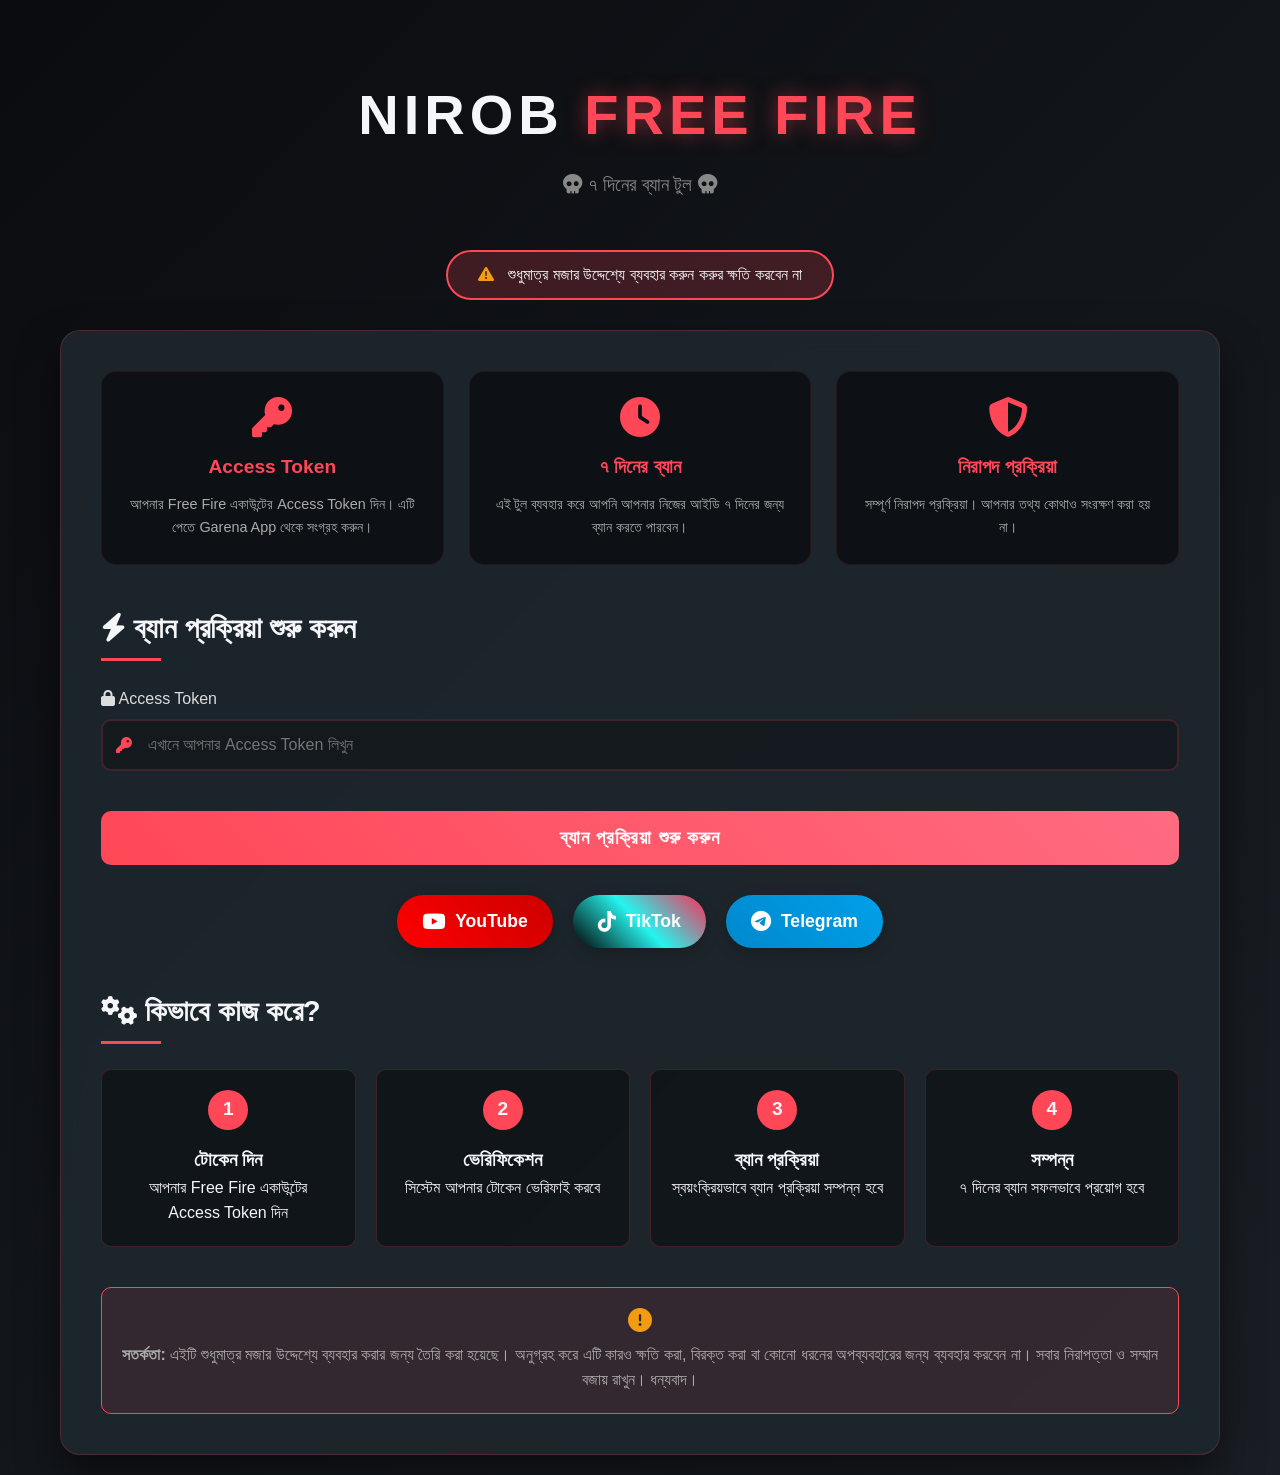
<file: templates/index.html>
<!DOCTYPE html>
<html lang="bn">
<head>
    <meta charset="UTF-8">
    <meta name="viewport" content="width=device-width, initial-scale=1.0">
    <title>NIROB FREE FIRE ID BAN - ৭ দিনের ব্যান টুল</title>
    <link rel="stylesheet" href="/static/style.css">
    <link rel="stylesheet" href="https://cdnjs.cloudflare.com/ajax/libs/font-awesome/6.4.0/css/all.min.css">
</head>
<body>
    <div class="container">
        <header>
            <div class="logo">
                NIROB <span>FREE FIRE</span>
            </div>
            <div class="tagline">
                <i class="fas fa-skull"></i> ৭ দিনের ব্যান টুল <i class="fas fa-skull"></i>
            </div>
            <div class="warning-badge">
                <i class="fas fa-exclamation-triangle"></i>
                শুধুমাত্র মজার উদ্দেশ্যে ব্যবহার করুন করুর ক্ষতি করবেন না
            </div>
        </header>

        <div class="main-content">
            <!-- Info Cards -->
            <div class="info-cards">
                <div class="card">
                    <i class="fas fa-key"></i>
                    <h3>Access Token</h3>
                    <p>আপনার Free Fire একাউন্টের Access Token দিন। এটি পেতে Garena App থেকে সংগ্রহ করুন।</p>
                </div>
                <div class="card">
                    <i class="fas fa-clock"></i>
                    <h3>৭ দিনের ব্যান</h3>
                    <p>এই টুল ব্যবহার করে আপনি আপনার নিজের আইডি ৭ দিনের জন্য ব্যান করতে পারবেন।</p>
                </div>
                <div class="card">
                    <i class="fas fa-shield-alt"></i>
                    <h3>নিরাপদ প্রক্রিয়া</h3>
                    <p>সম্পূর্ণ নিরাপদ প্রক্রিয়া। আপনার তথ্য কোথাও সংরক্ষণ করা হয় না।</p>
                </div>
            </div>

            <!-- Main Form -->
            <div class="form-section">
                <h2 class="form-title">
                    <i class="fas fa-bolt"></i> ব্যান প্রক্রিয়া শুরু করুন
                </h2>
                
                <form id="banForm">
                    <div class="input-group">
                        <label for="accessToken">
                            <i class="fas fa-lock"></i> Access Token
                        </label>
                        <div class="input-wrapper">
                            <i class="fas fa-key"></i>
                            <input 
                                type="password" 
                                id="accessToken" 
                                name="accessToken" 
                                placeholder="এখানে আপনার Access Token লিখুন"
                                required
                            >
                        </div>
                    </div>

                    <button type="submit" class="submit-btn" id="submitBtn">
                        <span id="btnText">ব্যান প্রক্রিয়া শুরু করুন</span>
                        <span id="btnSpinner" style="display: none;">
                            <i class="fas fa-spinner fa-spin"></i>
                        </span>
                    </button>
                </form>
            </div>

            <!-- Social Media Buttons -->
            <div class="social-buttons">
                <a href="https://youtube.com/@mdnirobhussain" target="_blank" class="social-btn youtube">
                    <i class="fab fa-youtube"></i> YouTube
                </a>
                <a href="https://tiktok.com/@nirob_353n" target="_blank" class="social-btn tiktok">
                    <i class="fab fa-tiktok"></i> TikTok
                </a>
                <a href="https://t.me/NIROB_353" target="_blank" class="social-btn telegram">
                    <i class="fab fa-telegram"></i> Telegram
                </a>
            </div>

            <!-- Result Area -->
            <div id="resultArea" style="display: none;"></div>

            <!-- Steps Section -->
            <div class="steps-section">
                <h2 class="form-title">
                    <i class="fas fa-cogs"></i> কিভাবে কাজ করে?
                </h2>
                
                <div class="steps-grid">
                    <div class="step-item">
                        <div class="step-number">1</div>
                        <h3>টোকেন দিন</h3>
                        <p>আপনার Free Fire একাউন্টের Access Token দিন</p>
                    </div>
                    <div class="step-item">
                        <div class="step-number">2</div>
                        <h3>ভেরিফিকেশন</h3>
                        <p>সিস্টেম আপনার টোকেন ভেরিফাই করবে</p>
                    </div>
                    <div class="step-item">
                        <div class="step-number">3</div>
                        <h3>ব্যান প্রক্রিয়া</h3>
                        <p>স্বয়ংক্রিয়ভাবে ব্যান প্রক্রিয়া সম্পন্ন হবে</p>
                    </div>
                    <div class="step-item">
                        <div class="step-number">4</div>
                        <h3>সম্পন্ন</h3>
                        <p>৭ দিনের ব্যান সফলভাবে প্রয়োগ হবে</p>
                    </div>
                </div>
            </div>

            <!-- Disclaimer -->
            <div class="disclaimer">
                <i class="fas fa-exclamation-circle"></i>
                <p>
                    <strong>সতর্কতা:</strong> এইটি শুধুমাত্র মজার উদ্দেশ্যে ব্যবহার করার জন্য তৈরি করা হয়েছে। 
অনুগ্রহ করে এটি কারও ক্ষতি করা, বিরক্ত করা বা কোনো ধরনের অপব্যবহারের জন্য ব্যবহার করবেন না। 

সবার নিরাপত্তা ও সম্মান বজায় রাখুন।
ধন্যবাদ।
                </p>
            </div>
        </div>
    </div>

    <style>
        .social-buttons {
            display: flex;
            justify-content: center;
            gap: 20px;
            margin: 30px 0;
            flex-wrap: wrap;
        }
        
        .social-btn {
            display: inline-flex;
            align-items: center;
            gap: 10px;
            padding: 12px 25px;
            border-radius: 50px;
            text-decoration: none;
            font-weight: 600;
            font-size: 1.1rem;
            transition: all 0.3s ease;
            color: white;
            box-shadow: 0 5px 15px rgba(0,0,0,0.2);
        }
        
        .social-btn i {
            font-size: 1.3rem;
        }
        
        .social-btn.youtube {
            background: linear-gradient(45deg, #FF0000, #CC0000);
        }
        
        .social-btn.tiktok {
            background: linear-gradient(45deg, #000000, #25F4EE, #FE2C55);
        }
        
        .social-btn.telegram {
            background: linear-gradient(45deg, #0088cc, #00a0e9);
        }
        
        .social-btn:hover {
            transform: translateY(-5px);
            box-shadow: 0 8px 20px rgba(0,0,0,0.3);
        }
        
        .social-btn.youtube:hover {
            background: linear-gradient(45deg, #CC0000, #FF0000);
        }
        
        .social-btn.tiktok:hover {
            background: linear-gradient(45deg, #25F4EE, #FE2C55, #000000);
        }
        
        .social-btn.telegram:hover {
            background: linear-gradient(45deg, #00a0e9, #0088cc);
        }
    </style>

    <script>
        document.getElementById('banForm').addEventListener('submit', async function(e) {
            e.preventDefault();
            
            const token = document.getElementById('accessToken').value.trim();
            if (!token) {
                showResult('error', 'এক্সেস টোকেন দিন', 'দয়া করে আপনার Access Token লিখুন');
                return;
            }

            // Show loading
            setLoading(true);
            
            try {
                const response = await fetch('/api/ban', {
                    method: 'POST',
                    headers: {
                        'Content-Type': 'application/json',
                    },
                    body: JSON.stringify({ accessToken: token })
                });
                
                const data = await response.json();
                
                if (data.success) {
                    let details = data.data || {};
                    let resultHTML = `
                        <div class="result-section success">
                            <div class="result-header">
                                <i class="fas fa-check-circle"></i>
                                <span class="result-title">✅ ব্যান সফল হয়েছে!</span>
                            </div>
                            <div class="result-content">
                                <p><strong>Account ID:</strong> ${details.account_id || 'N/A'}</p>
                                <p><strong>Open ID:</strong> ${details.open_id || 'N/A'}</p>
                                <p><strong>Platform:</strong> ${details.platform || 'N/A'}</p>
                                <p><strong>Server IP:</strong> ${details.server_ip || 'N/A'}</p>
                                <p><strong>Server Port:</strong> ${details.server_port || 'N/A'}</p>
                                <p><strong>JWT Preview:</strong> ${details.jwt_preview || 'N/A'}</p>
                                <p><strong>Message:</strong> ${details.message || data.message || 'ব্যান সফল হয়েছে'}</p>
                            </div>
                        </div>
                    `;
                    showResult('success', resultHTML);
                } else {
                    showResult('error', 'ব্যান প্রক্রিয়া ব্যর্থ হয়েছে', data.error || 'অজানা ত্রুটি');
                }
            } catch (error) {
                showResult('error', 'সংযোগ ত্রুটি', error.message);
            } finally {
                setLoading(false);
            }
        });

        function setLoading(isLoading) {
            const btn = document.getElementById('submitBtn');
            const btnText = document.getElementById('btnText');
            const btnSpinner = document.getElementById('btnSpinner');
            
            if (isLoading) {
                btn.disabled = true;
                btnText.style.opacity = '0.7';
                btnSpinner.style.display = 'inline';
            } else {
                btn.disabled = false;
                btnText.style.opacity = '1';
                btnSpinner.style.display = 'none';
            }
        }

        function showResult(type, title, message = '') {
            const resultArea = document.getElementById('resultArea');
            
            if (type === 'error') {
                resultArea.innerHTML = `
                    <div class="result-section error">
                        <div class="result-header">
                            <i class="fas fa-times-circle"></i>
                            <span class="result-title">❌ ${title}</span>
                        </div>
                        <div class="result-content">
                            ${message}
                        </div>
                    </div>
                `;
            } else if (type === 'success') {
                resultArea.innerHTML = title;
            }
            
            resultArea.style.display = 'block';
            resultArea.scrollIntoView({ behavior: 'smooth' });
        }
    </script>
</body>
</html>
</file>
<file: static/style.css>
:root {
    --primary: #ff4757;
    --secondary: #1e272e;
    --dark: #0a0c0f;
    --light: #f5f6fa;
    --success: #00b894;
    --danger: #d63031;
    --warning: #f39c12;
}

* {
    margin: 0;
    padding: 0;
    box-sizing: border-box;
}

body {
    font-family: 'Segoe UI', Tahoma, Geneva, Verdana, sans-serif;
    background: linear-gradient(135deg, #0a0c0f 0%, #1a1e24 100%);
    min-height: 100vh;
    color: var(--light);
    line-height: 1.6;
}

.container {
    max-width: 1200px;
    margin: 0 auto;
    padding: 20px;
}

/* Header Styles */
header {
    text-align: center;
    padding: 50px 0 30px;
}

.logo {
    font-size: 3.5rem;
    font-weight: 900;
    text-transform: uppercase;
    letter-spacing: 5px;
    margin-bottom: 10px;
    animation: fadeInDown 1s ease;
}

.logo span {
    color: var(--primary);
    text-shadow: 0 0 20px rgba(255, 71, 87, 0.5);
}

.tagline {
    font-size: 1.2rem;
    color: #888;
    margin-bottom: 30px;
    animation: fadeInUp 1s ease;
}

.warning-badge {
    display: inline-block;
    background: rgba(255, 71, 87, 0.2);
    border: 2px solid var(--primary);
    border-radius: 50px;
    padding: 10px 30px;
    margin-top: 20px;
    animation: pulse 2s infinite;
}

.warning-badge i {
    margin-right: 10px;
    color: var(--warning);
}

/* Main Content */
.main-content {
    background: rgba(30, 39, 46, 0.9);
    backdrop-filter: blur(10px);
    border-radius: 20px;
    padding: 40px;
    box-shadow: 0 20px 40px rgba(0, 0, 0, 0.5);
    border: 1px solid rgba(255, 71, 87, 0.2);
    animation: slideUp 0.8s ease;
}

/* Info Cards */
.info-cards {
    display: grid;
    grid-template-columns: repeat(auto-fit, minmax(250px, 1fr));
    gap: 25px;
    margin-bottom: 40px;
}

.card {
    background: rgba(10, 12, 15, 0.8);
    border-radius: 15px;
    padding: 25px;
    text-align: center;
    border: 1px solid rgba(255, 71, 87, 0.1);
    transition: transform 0.3s ease;
}

.card:hover {
    transform: translateY(-5px);
    border-color: var(--primary);
}

.card i {
    font-size: 2.5rem;
    color: var(--primary);
    margin-bottom: 15px;
}

.card h3 {
    font-size: 1.2rem;
    margin-bottom: 10px;
    color: var(--primary);
}

.card p {
    color: #aaa;
    font-size: 0.9rem;
}

/* Form Section */
.form-section {
    margin-bottom: 30px;
}

.form-title {
    font-size: 1.8rem;
    margin-bottom: 25px;
    position: relative;
    padding-bottom: 10px;
}

.form-title:after {
    content: '';
    position: absolute;
    bottom: 0;
    left: 0;
    width: 60px;
    height: 3px;
    background: var(--primary);
}

.input-group {
    margin-bottom: 20px;
}

label {
    display: block;
    margin-bottom: 8px;
    font-weight: 500;
    color: #ddd;
}

.input-wrapper {
    position: relative;
    display: flex;
    align-items: center;
}

.input-wrapper i {
    position: absolute;
    left: 15px;
    color: var(--primary);
}

input[type="password"] {
    width: 100%;
    padding: 15px 20px 15px 45px;
    background: rgba(0, 0, 0, 0.3);
    border: 2px solid rgba(255, 71, 87, 0.2);
    border-radius: 10px;
    color: var(--light);
    font-size: 1rem;
    transition: all 0.3s ease;
}

input[type="password"]:focus {
    outline: none;
    border-color: var(--primary);
    box-shadow: 0 0 15px rgba(255, 71, 87, 0.3);
}

.submit-btn {
    width: 100%;
    padding: 16px;
    background: linear-gradient(45deg, var(--primary), #ff6b81);
    border: none;
    border-radius: 10px;
    color: white;
    font-size: 1.2rem;
    font-weight: bold;
    cursor: pointer;
    transition: all 0.3s ease;
    text-transform: uppercase;
    letter-spacing: 1px;
    margin-top: 20px;
}

.submit-btn:hover {
    transform: translateY(-2px);
    box-shadow: 0 10px 25px rgba(255, 71, 87, 0.4);
}

.submit-btn:disabled {
    opacity: 0.6;
    cursor: not-allowed;
    transform: none;
}

/* Result Section */
.result-section {
    margin-top: 30px;
    padding: 20px;
    border-radius: 10px;
    animation: fadeIn 0.5s ease;
}

.result-section.success {
    background: rgba(0, 184, 148, 0.1);
    border: 2px solid var(--success);
}

.result-section.error {
    background: rgba(214, 48, 49, 0.1);
    border: 2px solid var(--danger);
}

.result-header {
    display: flex;
    align-items: center;
    margin-bottom: 15px;
}

.result-header i {
    font-size: 2rem;
    margin-right: 15px;
    color: var(--success);
}

.result-section.error .result-header i {
    color: var(--danger);
}

.result-title {
    font-size: 1.3rem;
    font-weight: bold;
}

.result-content {
    font-family: 'Courier New', monospace;
    font-size: 0.9rem;
    background: rgba(0, 0, 0, 0.3);
    padding: 15px;
    border-radius: 8px;
    overflow-x: auto;
    word-break: break-all;
}

/* Steps Section */
.steps-section {
    margin-top: 40px;
}

.steps-grid {
    display: grid;
    grid-template-columns: repeat(auto-fit, minmax(200px, 1fr));
    gap: 20px;
    margin-top: 20px;
}

.step-item {
    text-align: center;
    padding: 20px;
    background: rgba(10, 12, 15, 0.6);
    border-radius: 10px;
    border: 1px solid rgba(255, 71, 87, 0.2);
}

.step-number {
    width: 40px;
    height: 40px;
    background: var(--primary);
    border-radius: 50%;
    display: flex;
    align-items: center;
    justify-content: center;
    margin: 0 auto 15px;
    font-weight: bold;
    font-size: 1.2rem;
}

/* Disclaimer */
.disclaimer {
    margin-top: 40px;
    padding: 20px;
    background: rgba(255, 71, 87, 0.1);
    border-radius: 10px;
    text-align: center;
    border: 1px solid var(--primary);
}

.disclaimer i {
    color: var(--warning);
    font-size: 1.5rem;
    margin-bottom: 10px;
}

.disclaimer p {
    color: #aaa;
}

/* Animations */
@keyframes fadeInDown {
    from {
        opacity: 0;
        transform: translateY(-30px);
    }
    to {
        opacity: 1;
        transform: translateY(0);
    }
}

@keyframes fadeInUp {
    from {
        opacity: 0;
        transform: translateY(30px);
    }
    to {
        opacity: 1;
        transform: translateY(0);
    }
}

@keyframes slideUp {
    from {
        opacity: 0;
        transform: translateY(50px);
    }
    to {
        opacity: 1;
        transform: translateY(0);
    }
}

@keyframes fadeIn {
    from { opacity: 0; }
    to { opacity: 1; }
}

@keyframes pulse {
    0% {
        transform: scale(1);
    }
    50% {
        transform: scale(1.05);
    }
    100% {
        transform: scale(1);
    }
}

/* Responsive Design */
@media (max-width: 768px) {
    .logo {
        font-size: 2.5rem;
    }
    
    .main-content {
        padding: 20px;
    }
    
    .info-cards {
        grid-template-columns: 1fr;
    }
    
    .steps-grid {
        grid-template-columns: 1fr;
    }
}

/* Scrollbar Styling */
::-webkit-scrollbar {
    width: 10px;
}

::-webkit-scrollbar-track {
    background: var(--secondary);
}

::-webkit-scrollbar-thumb {
    background: var(--primary);
    border-radius: 5px;
}

::-webkit-scrollbar-thumb:hover {
    background: #ff6b81;
}
</file>
